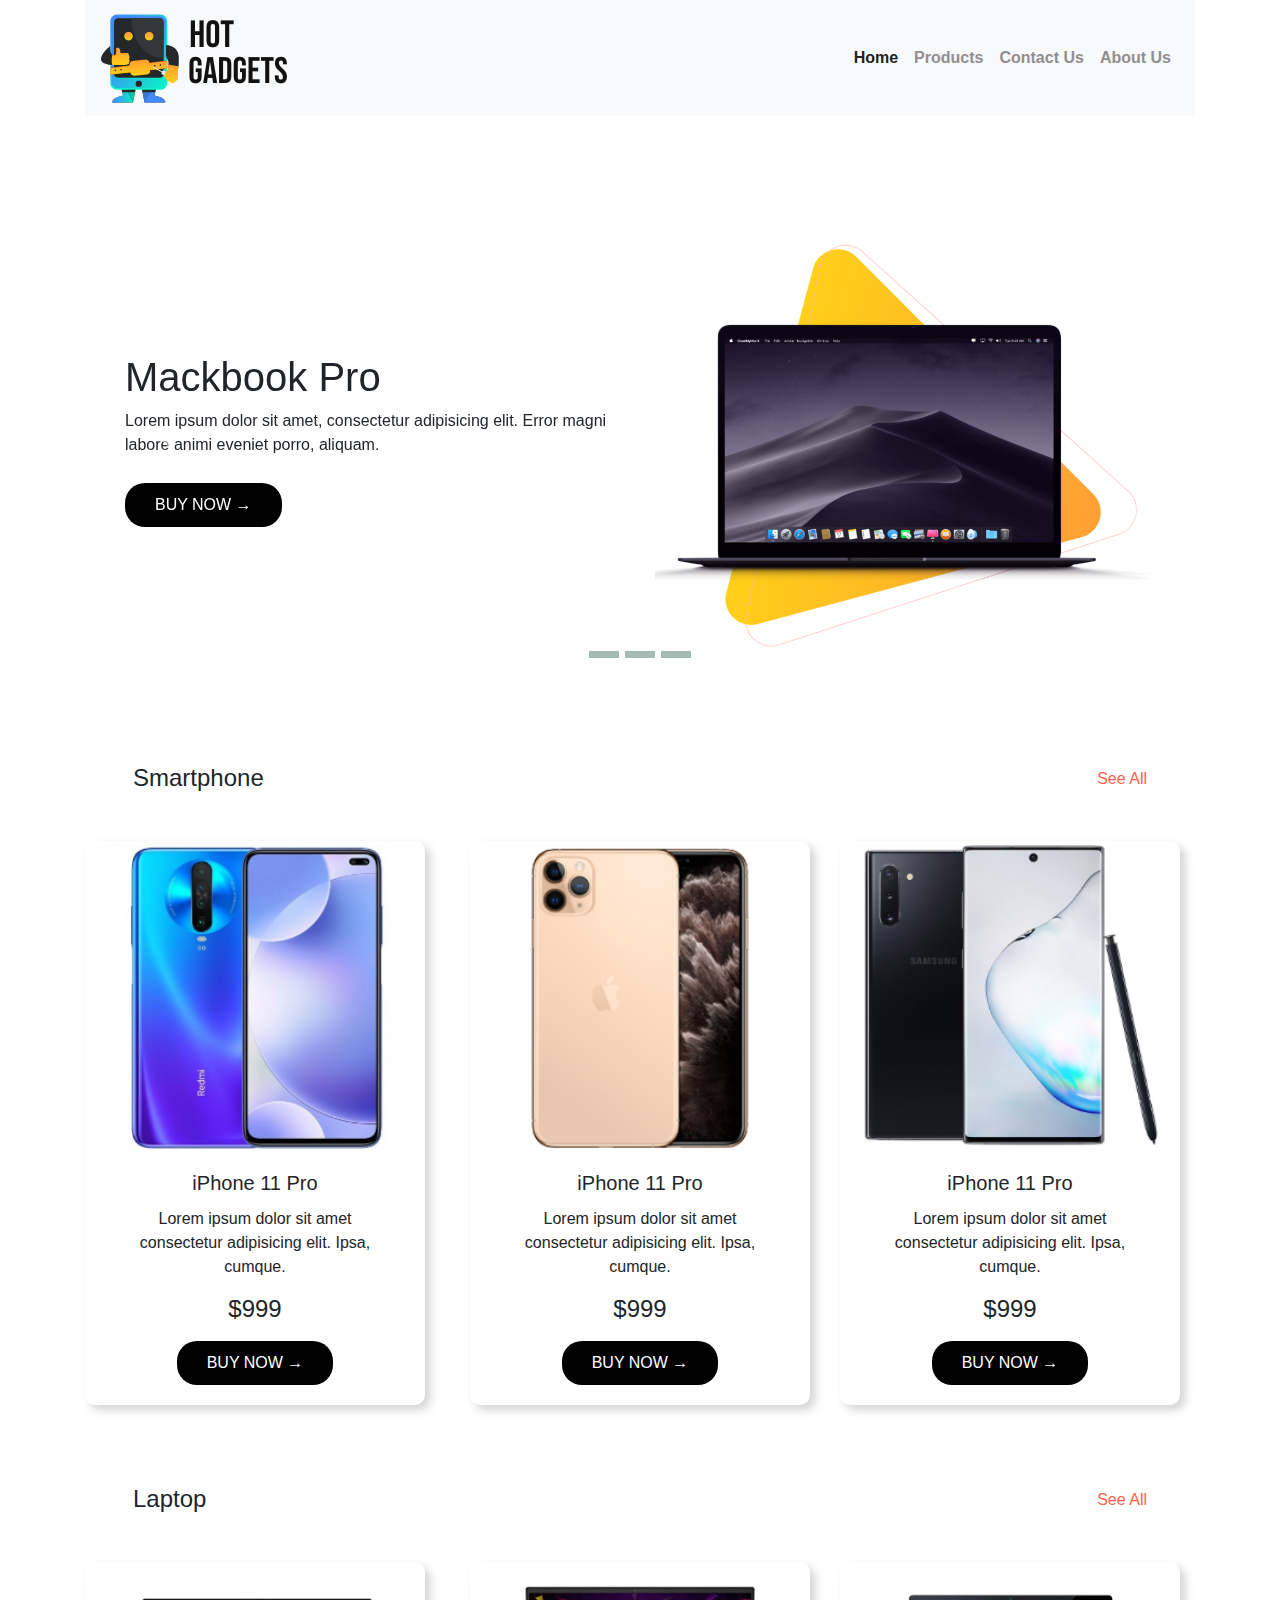
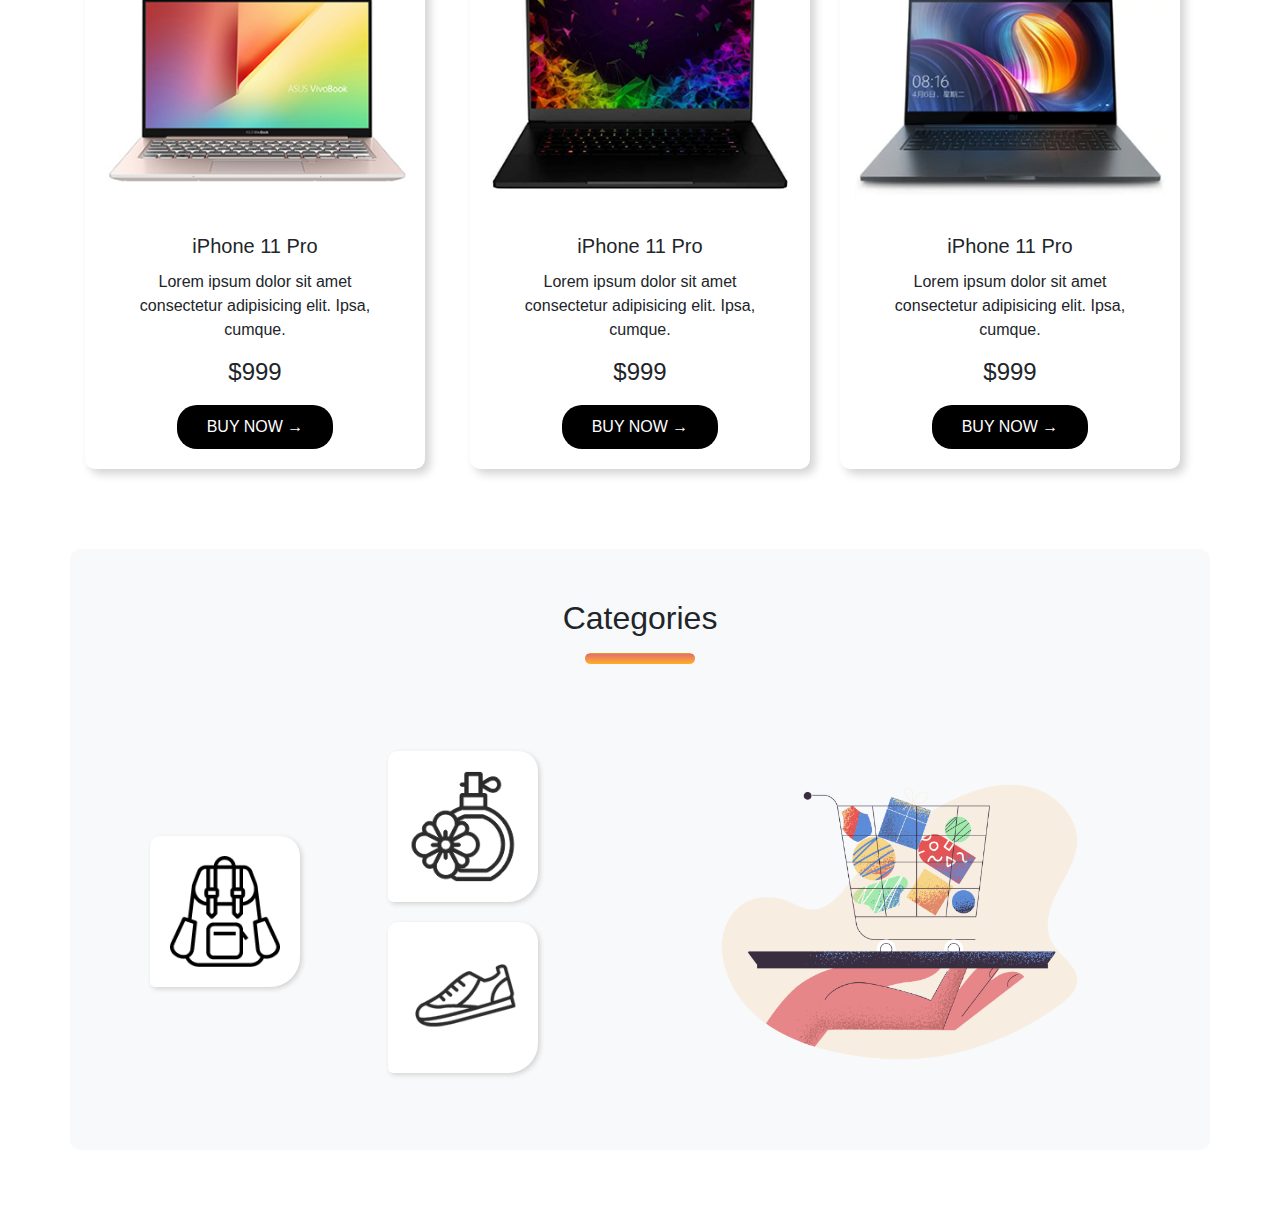
<file: Hot-Gadgets/index.html>
<!DOCTYPE html>
<html lang="en">
	<head>
		<meta charset="UTF-8">
		<meta name="viewport" content="width=device-width, initial-scale=1.0">
		<title>Hot Gadgets</title>
		<!-- Bootstrap Stylesheet -->
		<link rel="stylesheet" href="assets/bootstrap/css/bootstrap.min.css">
		<!-- Row Css -->
		<link rel="stylesheet" href="style.css">
	</head>
	<body>
		<!-- Header Area Start -->
		<header>
			<div class="container">
				<nav class="navbar navbar-expand-lg navbar-light bg-light">
					<a class="navbar-brand" href="#">
						<img src="assets/images/logo.png" alt="Logo">
					</a>
					<button class="navbar-toggler" type="button" data-toggle="collapse" data-target="#navbarText" aria-controls="navbarText" aria-expanded="false" aria-label="Toggle navigation">
					<span class="navbar-toggler-icon"></span>
					</button>
					<div class="collapse navbar-collapse" id="navbarText">
						<ul class="navbar-nav ml-auto">
							<li class="nav-item active">
								<a class="nav-link" href="#">Home <span class="sr-only">(current)</span></a>
							</li>
							<li class="nav-item">
								<a class="nav-link" href="#">Products</a>
							</li>
							<li class="nav-item">
								<a class="nav-link" href="#">Contact Us</a>
							</li>
							<li class="nav-item">
								<a class="nav-link" href="#">About Us</a>
							</li>
						</ul>
					</div>
				</nav>
			</div>
			<div class="container">
				<div id="carouselExampleIndicators" class="carousel slide hot-slaider" data-ride="carousel">
					<ol class="carousel-indicators">
						<li class="slide-changer" data-target="#carouselExampleIndicators" data-slide-to="0" class="active"></li>
						<li class="slide-changer" data-target="#carouselExampleIndicators" data-slide-to="1"></li>
						<li class="slide-changer" data-target="#carouselExampleIndicators" data-slide-to="2"></li>
					</ol>
					<div class="carousel-inner">
						<div class="carousel-item active">
							<div class="row d-flex justify-content-center align-items-center">
								<div class="col-md-6">
									<div>
										<h1>Mackbook Pro</h1>
										<p>Lorem ipsum dolor sit amet, consectetur adipisicing elit. Error magni labore animi eveniet porro, aliquam.</p>
										<button class="hot-btn">BUY NOW &#8594</button>
									</div>
								</div>
								<div class="col-md-6">
									<img src="assets/images/slider-1.png" class="d-block w-100" alt="...">
								</div>
							</div>
						</div>
						<div class="carousel-item">
							<div class="row d-flex justify-content-center align-items-center">
								<div class="col-md-6">
									<h1>Mackbook Pro</h1>
									<p>Lorem ipsum dolor sit amet, consectetur adipisicing elit. Error magni labore animi eveniet porro, aliquam.</p>
									<button class="hot-btn">BUY NOW &#8594</button>
								</div>
								<div class="col-md-6">
									<img src="assets/images/slider-2.png" class="d-block w-100" alt="...">
								</div>
							</div>
						</div>
						<div class="carousel-item">
							<div class="row d-flex justify-content-center align-items-center">
								<div class="col-md-6">
									<div>
										<h1>Mackbook Pro</h1>
										<p>Lorem ipsum dolor sit amet, consectetur adipisicing elit. Error magni labore animi eveniet porro, aliquam.</p>
										<button class="hot-btn">BUY NOW &#8594</button>
									</div>
								</div>
								<div class="col-md-6">
									<img src="assets/images/slider-3.png" class="d-block w-100" alt="...">
								</div>
							</div>
						</div>
					</div>
					<a class="carousel-control-prev" href="#carouselExampleIndicators" role="button" data-slide="prev">
						<span class="carousel-control-prev-icon" aria-hidden="true"></span>
						<span class="sr-only">Previous</span>
					</a>
					<a class="carousel-control-next" href="#carouselExampleIndicators" role="button" data-slide="next">
						<span class="carousel-control-next-icon" aria-hidden="true"></span>
						<span class="sr-only">Next</span>
					</a>
				</div>
			</div>
		</header>
		<!-- Smartphone Area Start -->
		<section class="smartphone" id="mobileitem">
			<div class="container">
				<div class=" smartphone-title d-flex justify-content-between align-items-center px-5">
					<h4>Smartphone</h4>
					<h6>See All</h6>
				</div>
				<div class="card-deck">
					<div class="card col-sm-12">
						<img src="assets/images/phone-1.png" class="card-img-top" alt="Phone">
						<div class="card-body text-center">
							<h5 class="card-title">iPhone 11 Pro</h5>
							<p class="card-text">Lorem ipsum dolor sit amet consectetur adipisicing elit. Ipsa, cumque.</p>
							<h4>$999</h4>
							<button class="hot-btn">BUY NOW &#8594</button>
						</div>
					</div>
					<div class="card col-sm-12">
						<img src="assets/images/phone-2.png" class="card-img-top" alt="Phone">
						<div class="card-body text-center">
							<h5 class="card-title">iPhone 11 Pro</h5>
							<p class="card-text">Lorem ipsum dolor sit amet consectetur adipisicing elit. Ipsa, cumque.</p>
							<h4>$999</h4>
							<button class="hot-btn">BUY NOW &#8594</button>
						</div>
					</div>
					<div class="card smartphone-3 col-sm-12">
						<img src="assets/images/phone-3.png" class="card-img-top" alt="Phone">
						<div class="card-body text-center">
							<h5 class="card-title">iPhone 11 Pro</h5>
							<p class="card-text">Lorem ipsum dolor sit amet consectetur adipisicing elit. Ipsa, cumque.</p>
							<h4>$999</h4>
							<button class="hot-btn">BUY NOW &#8594</button>
						</div>
					</div>
				</div>
			</div>
		</section>
		<!-- Laptop Area Start -->
		<!-- Smartphone Area Start -->
		<section class="laptop">
			<div class="container">
				<div class="laptop-title d-flex justify-content-between align-items-center px-5">
					<h4>Laptop</h4>
					<h6>See All</h6>
				</div>
				<div class="card-deck">
					<div class="card col-sm-12">
						<img src="assets/images/product-1.png" class="card-img-top" alt="Phone">
						<div class="card-body text-center">
							<h5 class="card-title">iPhone 11 Pro</h5>
							<p class="card-text">Lorem ipsum dolor sit amet consectetur adipisicing elit. Ipsa, cumque.</p>
							<h4>$999</h4>
							<button class="hot-btn">BUY NOW &#8594</button>
						</div>
					</div>
					<div class="card col-sm-12">
						<img src="assets/images/product-2.png" class="card-img-top" alt="Phone">
						<div class="card-body text-center">
							<h5 class="card-title">iPhone 11 Pro</h5>
							<p class="card-text">Lorem ipsum dolor sit amet consectetur adipisicing elit. Ipsa, cumque.</p>
							<h4>$999</h4>
							<button class="hot-btn">BUY NOW &#8594</button>
						</div>
					</div>
					<div class="card laptop-3 col-sm-12">
						<img src="assets/images/product-3.png" class="card-img-top" alt="Phone">
						<div class="card-body text-center">
							<h5 class="card-title">iPhone 11 Pro</h5>
							<p class="card-text">Lorem ipsum dolor sit amet consectetur adipisicing elit. Ipsa, cumque.</p>
							<h4>$999</h4>
							<button class="hot-btn">BUY NOW &#8594</button>
						</div>
					</div>
				</div>
			</div>
		</section>
		<!-- Categories Area Start -->
		<section class="categories">
			<div class="container bg-light categories-box">
				<div class="categories-title text-center">
					<h2>Categories</h2>
					<hr class="cat-after">
				</div>
				<div class="row d-flex justify-content-center align-items-center">
					<div class="col-md-3">
						<img class="img-fluid img-bg" src="assets/images/bag.png" alt="Bag">
					</div>
					<div class="col-md-3">
						<div class="row">
							<img class="img-fluid img-bg" src="assets/images/perfume.png" alt="Bag">
						</div>
						<div class="row">
							<img class="img-fluid img-bg" src="assets/images/shoe.png" alt="">
						</div>
					</div>
					<div class="col-md-6">
						<img class="img-fluid" src="assets/images/pale-order.png" alt="">
					</div>
				</div>
			</div>
		</section>
		<!-- JS Files -->
		<script src="assets/bootstrap/js/jquery-3.5.1.slim.min.js"></script>
		<script src="assets/bootstrap/js/popper.min.js"></script>
		<script src="assets/bootstrap/js/bootstrap.min.js"></script>
	</body>
</html>
</file>
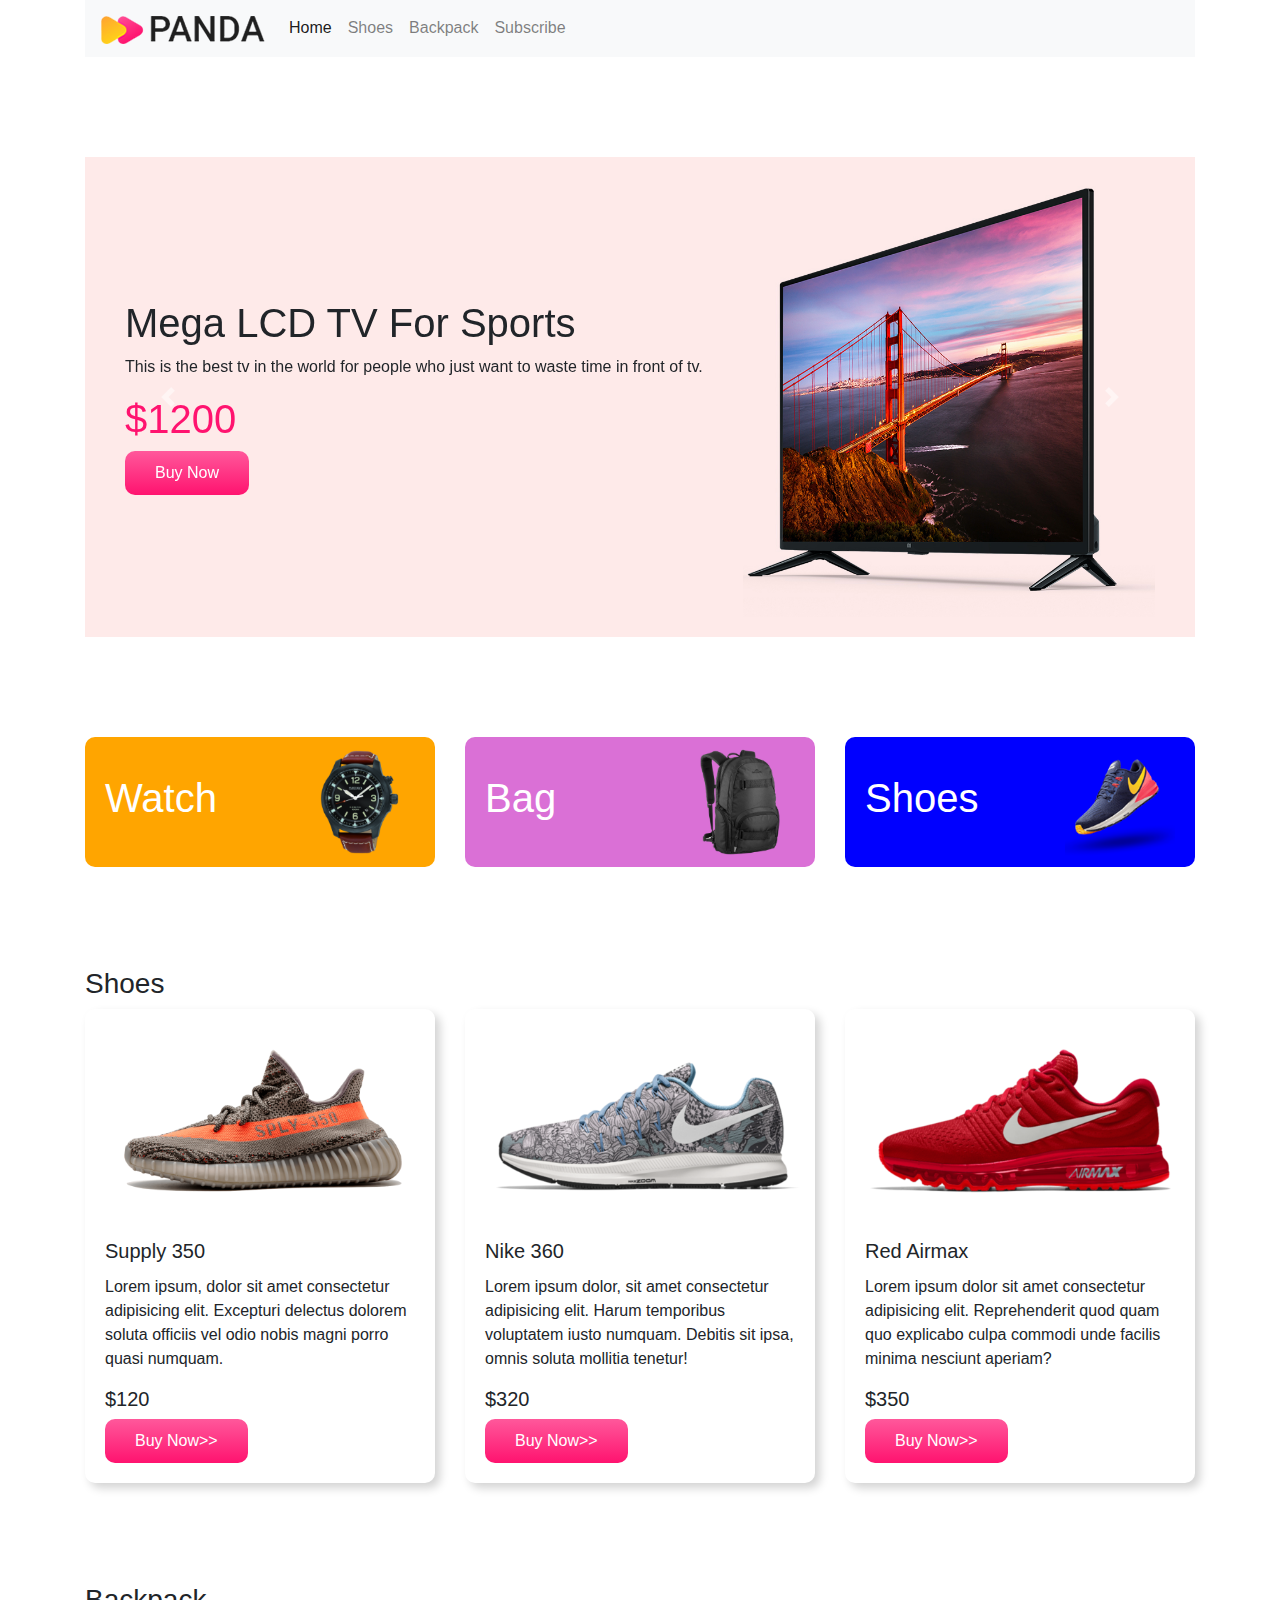
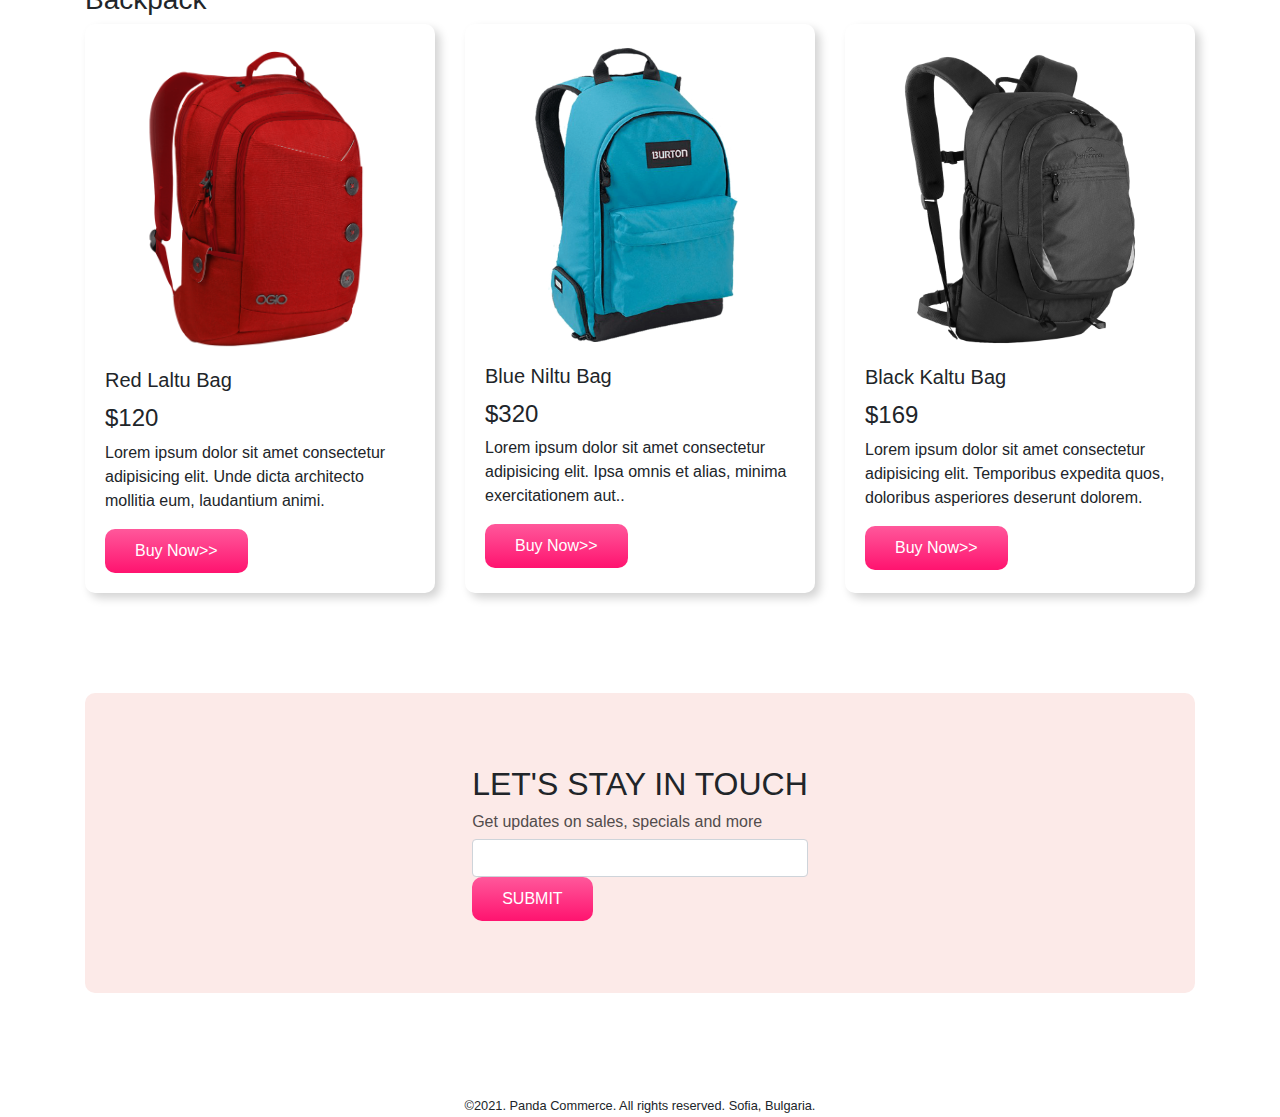
<file: panda-commerce/index.html>
<!DOCTYPE html>
<html lang="en">
    <head>
        <meta charset="UTF-8">
        <meta http-equiv="X-UA-Compatible" content="IE=edge">
        <meta name="viewport" content="width=device-width, initial-scale=1.0">
        <title>Panda Commerce</title>
        <!-- Bootstrap Stylesheet -->
        <link rel="stylesheet" href="assets/bootstrap/css/bootstrap.min.css">
        <!-- Row Css -->
        <link rel="stylesheet" href="style.css">
    </head>
    <body>
        <!-- Header Area Start -->
        <header>
            <div class="container">
                <nav class="navbar navbar-expand-lg navbar-light bg-light">
                    <a class="navbar-brand" href="#"><img src="assets/images/logo.png" alt="Panda-Logo"></a>
                    <button class="navbar-toggler" type="button" data-toggle="collapse" data-target="#navbarNav"
                    aria-controls="navbarNav" aria-expanded="false" aria-label="Toggle navigation">
                    <span class="navbar-toggler-icon"></span>
                    </button>
                    <div class="collapse navbar-collapse" id="navbarNav">
                        <ul class="navbar-nav">
                            <li class="nav-item active">
                                <a class="nav-link" href="index.html">Home <span class="sr-only">(current)</span></a>
                            </li>
                            <li class="nav-item">
                                <a class="nav-link" href="#shoesitem">Shoes</a>
                            </li>
                            <li class="nav-item">
                                <a class="nav-link" href="#backpackitem">Backpack</a>
                            </li>
                            <li class="nav-item">
                                <a class="nav-link" href="#subscribe">Subscribe</a>
                            </li>
                        </ul>
                    </div>
                </nav>
            </div>
        </header>
        <!-- Slaider Area Start -->
        <section class="slaider">
            <div class="container">
                <div id="carouselExampleControls" class="carousel slide coustom-background" data-ride="carousel">
                    <div class="carousel-inner">
                        <div class="carousel-item active">
                            <div class="row d-flex justify-content-center d-flex align-items-center">
                                <div class="col-md-7">
                                    <h1>Mega LCD TV For Sports</h1>
                                    <p>This is the best tv in the world for people who just want to waste time in front of tv.</p>
                                    <h2>$1200</h2>
                                    <button class="panda-btn">Buy Now</button>
                                </div>
                                <div class="col-md-5">
                                    <img src="assets/images/ledtv.png" class="d-block w-100" alt="Our Items">
                                </div>
                            </div>
                        </div>
                        <div class="carousel-item">
                            <div class="row d-flex justify-content-center d-flex align-items-center">
                                <div class="col-md-7">
                                    <h1>Cool Dude Headphone</h1>
                                    <p>This is the best headphone in the world for people who just want to waste time in front of funky world.</p>
                                    <h2>$420</h2>
                                    <button class="panda-btn">Buy Now>></button>
                                </div>
                                <div class="col-md-5">
                                    <img src="assets/images/xbox.png" class="d-block w-100" alt="Our Items">
                                </div>
                            </div>
                        </div>
                        <div class="carousel-item">
                            <div class="row d-flex justify-content-center d-flex align-items-center">
                                <div class="col-md-7">
                                    <h1>X-Box for your living room</h1>
                                    <p>This is the best x-box in the world for people who just want to waste time in front of fake sports.</p>
                                    <h2>$600</h2>
                                    <button class="panda-btn">Buy Now>></button>
                                </div>
                                <div class="col-md-5">
                                    <img src="assets/images/headphone.png" class="d-block w-100" alt="Our Items">
                                </div>
                            </div>
                        </div>
                    </div>
                    <a class="carousel-control-prev" href="#carouselExampleControls" role="button" data-slide="prev">
                        <span class="carousel-control-prev-icon" aria-hidden="true"></span>
                        <span class="sr-only">Previous</span>
                    </a>
                    <a class="carousel-control-next" href="#carouselExampleControls" role="button" data-slide="next">
                        <span class="carousel-control-next-icon" aria-hidden="true"></span>
                        <span class="sr-only">Next</span>
                    </a>
                </div>
            </div>
        </section>
        <!-- Items Area Start -->
        <section class="items">
            <div class="container">
                <div class="row">
                    <div class="col-md-4">
                        <div class="item-1 text-white d-flex justify-content-between
                            align-items-center">
                            <h1>Watch</h1>
                            <img src="assets/images/watch.png" alt="Items">
                        </div>
                    </div>
                    <div class="col-md-4">
                        <div class="item-2 text-white d-flex justify-content-between align-items-center">
                            <h1>Bag</h1>
                            <img src="assets/images/bag.png" alt="Items">
                        </div>
                    </div>
                    <div class="col-md-4">
                        <div class="item-3 text-white d-flex justify-content-between align-items-center">
                            <h1>Shoes</h1>
                            <img src="assets/images/shoes.png" alt="Items">
                        </div>
                    </div>
                </div>
            </div>
        </section>
        <!-- Shoes Area Start -->
        <section class="shoes" id="shoesitem">
            <div class="container">
                <h3>Shoes</h3>
                <div class="card-deck">
                    <div class="card">
                        <img src="assets/images/shoe-1.png" class="card-img-top" alt="shoe">
                        <div class="card-body">
                            <h5 class="card-title">Supply 350</h5>
                            <p class="card-text">Lorem ipsum, dolor sit amet consectetur adipisicing elit. Excepturi delectus dolorem soluta officiis vel odio nobis magni porro quasi numquam.</p>
                            <h5>$120</h5>
                            <button class="panda-btn">Buy Now>></button>
                        </div>
                    </div>
                    <div class="card">
                        <img src="assets/images/shoe-2.png" class="card-img-top" alt="shoe">
                        <div class="card-body">
                            <h5 class="card-title">Nike 360</h5>
                            <p class="card-text">Lorem ipsum dolor, sit amet consectetur adipisicing elit. Harum temporibus voluptatem iusto numquam. Debitis sit ipsa, omnis soluta mollitia tenetur!</p>
                            <h5>$320</h5>
                            <button class="panda-btn">Buy Now>></button>
                        </div>
                    </div>
                    <div class="card">
                        <img src="assets/images/shoe-3.png" class="card-img-top" alt="shoe">
                        <div class="card-body">
                            <h5 class="card-title">Red Airmax</h5>
                            <p class="card-text">Lorem ipsum dolor sit amet consectetur adipisicing elit. Reprehenderit quod quam quo explicabo culpa commodi unde facilis minima nesciunt aperiam?</p>
                            <h5>$350</h5>
                            <button class="panda-btn">Buy Now>></button>
                        </div>
                    </div>
                </div>
            </div>
        </section>
        <!-- Backpack Area Start -->
        <section class="backpack" id="backpackitem">
            <div class="container">
                <h3>Backpack</h3>
                <div class="card-deck">
                    <div class="card">
                        <img src="assets/images/bag-1.png" class="card-img-top" alt="Bag">
                        <div class="card-body">
                            <h5 class="card-title">Red Laltu Bag</h5>
                            <h4>$120</h4>
                            <p class="card-text">Lorem ipsum dolor sit amet consectetur adipisicing elit. Unde dicta architecto mollitia eum, laudantium animi.</p>
                            <button class="panda-btn">Buy Now>></button>
                        </div>
                    </div>
                    <div class="card">
                        <img src="assets/images/bag-2.png" class="card-img-top" alt="Bag">
                        <div class="card-body">
                            <h5 class="card-title">Blue Niltu Bag</h5>
                            <h4>$320</h4>
                            <p class="card-text">Lorem ipsum dolor sit amet consectetur adipisicing elit. Ipsa omnis et alias, minima exercitationem aut..</p>
                            <button class="panda-btn">Buy Now>></button>
                        </div>
                    </div>
                    <div class="card">
                        <img src="assets/images/bag-3.png" class="card-img-top" alt="Bag">
                        <div class="card-body">
                            <h5 class="card-title">Black Kaltu Bag</h5>
                            <h4>$169</h4>
                            <p class="card-text">Lorem ipsum dolor sit amet consectetur adipisicing elit. Temporibus expedita quos, doloribus asperiores deserunt dolorem.</p>
                            <button class="panda-btn">Buy Now>></button>
                        </div>
                    </div>
                </div>
            </div>
        </section>
        <!-- Subscribe or Footer Area Start -->
        <footer id="subscribe">
            <div class="container">
                <div class="subscribe d-flex justify-content-center align-items-center">
                    <div>
                        <h2>LET'S STAY IN TOUCH</h2>
                        <h6>Get updates on sales, specials and more</h6>
                        <input type="email" class="form-control">
                        <button class="panda-btn">SUBMIT</button>
                    </div>
                </div>
            </div>
            <!-- License -->
            <p class="text-center mb-0">
                <small>©2021. Panda Commerce. All rights reserved. Sofia, Bulgaria.</small>
            </p>
        </footer>
        
        <!-- JS File -->
        <script src="assets/bootstrap/js/jquery-3.5.1.slim.min.js"></script>
        <script src="assets/bootstrap/js/popper.min.js"></script>
        <script src="assets/bootstrap/js/bootstrap.min.js"></script>
    </body>
</html>
</file>
<file: Hot-Gadgets/style.css>
html{
	scroll-behavior: smooth;
}
.container{
	margin-bottom: 80px;
}

.navbar-light .navbar-nav .nav-link {
    color: #928e8e;
    font-weight: 600;
}

.hot-btn{
	border-radius: 20px;
	border: none;
	background-color: #000;
	color: #fff;
	padding: 10px 30px;
	margin-top: 10px;
}

/* div#carouselExampleIndicators {
	background-color: #fbfbfb;
    border-radius: 20px;
} */

.carousel-item{
	padding: 20px 40px;
}

.carousel-indicators .slide-changer{
	background-color: #4c7b6e;
	padding: 2px 0;
	border-radius: 10px;
}

.smartphone .card, .laptop .card{
	border: none;
	border-radius: 10px;
	box-shadow: 5px 5px 10px lightgray;
	margin-right: 30px;
}

.smartphone-3, .laptop-3{
	margin-left: 0 !important;
}

.smartphone-title, .laptop-title{
	margin-bottom: 40px;
}

.smartphone-title h6, .laptop-title h6{
	color: tomato;
}


/* categories */
.container.bg-light.categories-box {
	padding: 50px 80px;
    border-radius: 10px;
}

.categories-title{
	margin-bottom: 80px;
}

.cat-after{
	width:  100px;
	padding: 5px;
	border-radius: 10px;
	background-image: linear-gradient(to bottom, #e46f6f 0%, #ffb122 100%)
}


.img-bg{
	max-width:  150px;
	background: #fff;
	margin-bottom: 20px;
	padding: 20px;
	border-radius: 10px 20px 30px 5px;
	box-shadow: 2px 2px 5px lightgray;
}
</file>
<file: panda-commerce/style.css>
/* Basic Typography */
html{
    scroll-behavior: smooth;
}
.container{
    margin-bottom: 100px;
}

/* Header Area */
.coustom-background{
    background-color: #feeae9;
}

.carousel-item{
    padding: 20px 40px;
}

.carousel-item h2{
    color: #FF136F;
    font-size: 40px;
}

.panda-btn{
    border: none;
    color: #fff;
    background-image: linear-gradient(to bottom, #FF589B 0%, #FF136F 100%);
    padding: 10px 30px;
    border-radius: 10px;
}

/* Items Area */

.items img{
    width: 110px;
}

.items .item-1{
    background-color: #FFA500;
}

.items .item-2{
    background-color: #DA70D6;
}

.items .item-3{
    background-color: #0000FF;
}

.item-1, .item-2, .item-3{
    padding: 10px 20px;
    border-radius: 10px;
}

/* Shoes Area */
.shoes .card, .backpack .card{
    border: none;
    border-radius: 10px;
    box-shadow: 5px 5px 10px lightgray;
}

.subscribe{
    border-radius: 10px;
    height: 300px;
    background-color: #fceae8;
}

.subscribe h6{
    color: #524c4c;
}
</file>
